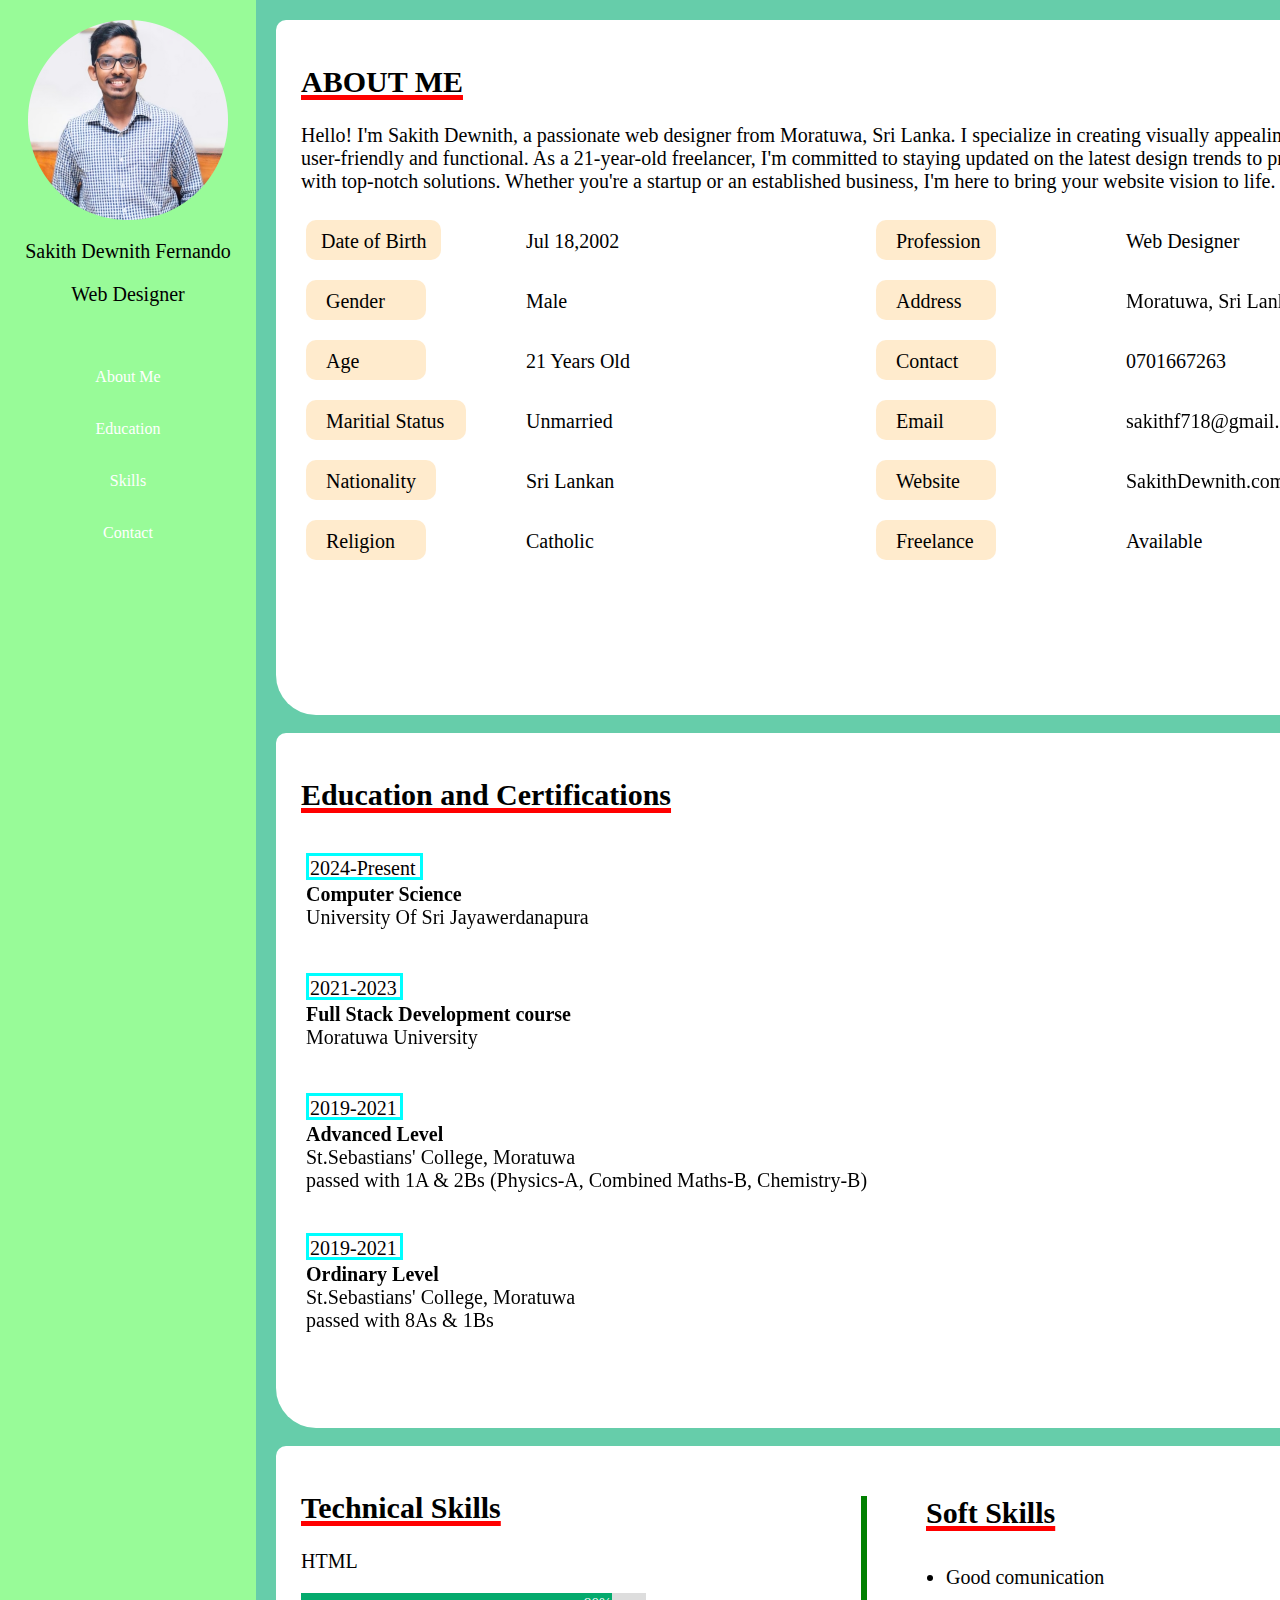
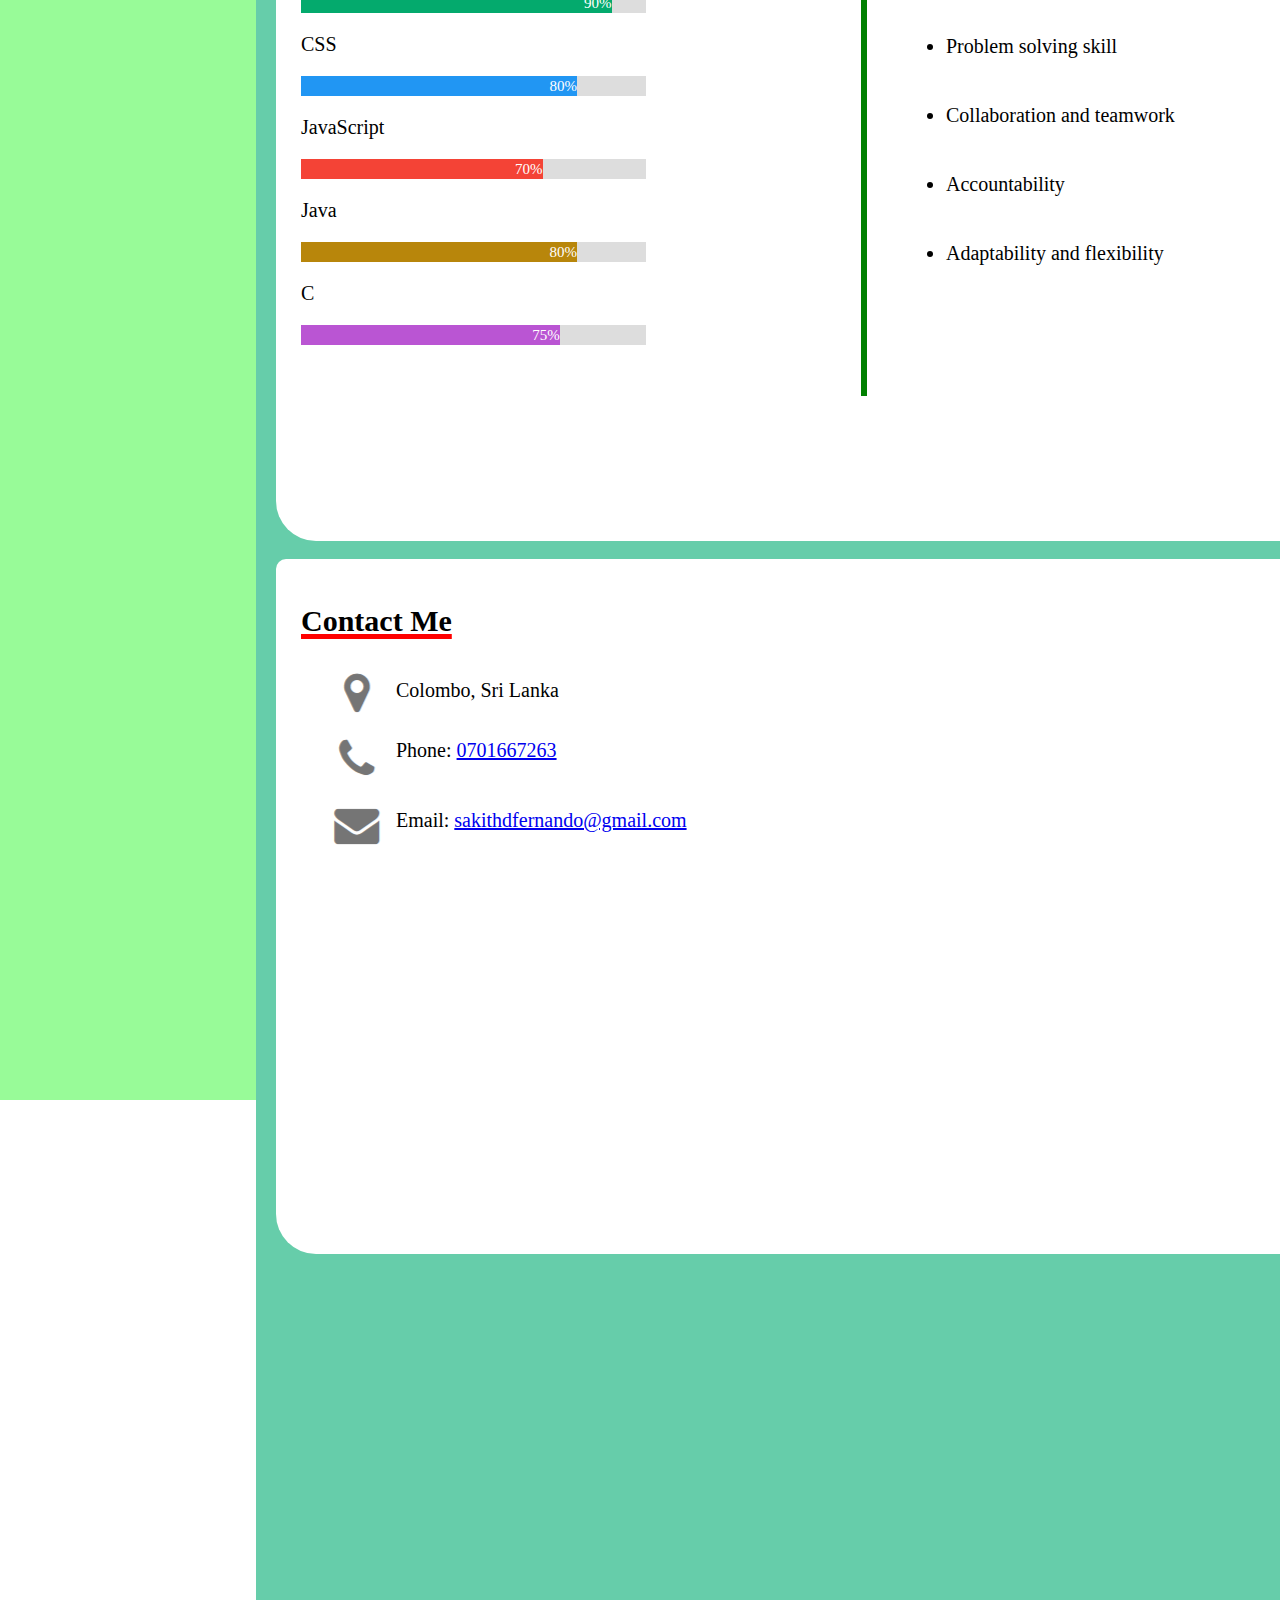
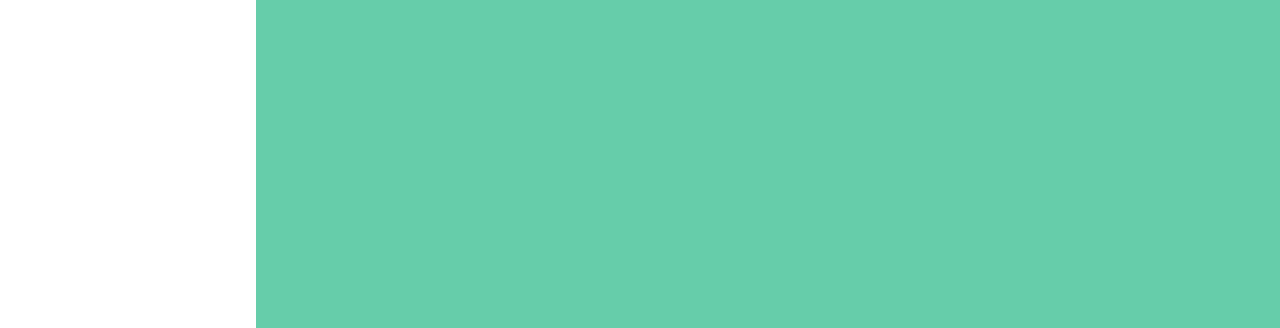
<file: index.html>
<html>
  <head>
     <title>Portfolio</title>
     <link rel="stylesheet" href="style.css">
    
  </head>

  <body>
     <aside>
     
        <img src="me.png" alt="sakith img">
        <br>
        <p id="p0">Sakith Dewnith Fernando</p>
        <p>Web Designer</p>
        <br>
        <ul>
            <li><a href="#about">About Me</a></li><br>
            <li><a href="#education">Education</a></li><br>
            <li><a href="#skills">Skills</a></li><br>
            <li><a href="#contact">Contact</a></li><br>
        </ul>
    
    </aside>

     <main>
        <div id="about">
         <h2>ABOUT ME</h2>
         <p>Hello! I'm Sakith Dewnith, a passionate web designer from Moratuwa, Sri Lanka. I specialize in creating visually appealing websites that are user-friendly and functional. As a 21-year-old freelancer, I'm committed to staying updated on the latest design trends to provide my clients with top-notch solutions. Whether you're a startup or an established business, I'm here to bring your website vision to life.</p>         

         <div id="div1">Date of Birth</div>
         <p id="p1">Jul 18,2002</p>

         <div id="div2">Profession</div>
         <p id="p2">Web Designer</p>

         <div id="div3">Gender</div>
         <p id="p3">Male</p>

         <div id="div4">Address</div>          
         <p id="p4">Moratuwa, Sri Lanka</p>  
       
         <div id="div5">Age</div> 
         <p id="p5">21 Years Old</p>

         <div id="div6">Contact</div> 
         <p id="p6">0701667263</p>

         <div id="div7">Maritial Status</div> 
         <p id="p7">Unmarried</p>

         <div id="div8">Email</div> 
         <p id="p8">sakithf718@gmail.com</p>

         <div id="div9">Nationality</div> 
         <p id="p9">Sri Lankan</p>

         <div id="div10">Website</div> 
         <p id="p10">SakithDewnith.com</p>

         <div id="div11">Religion</div> 
         <p id="p11">Catholic</p>

         <div id="div12">Freelance</div> 
         <p id="p12">Available</p>


        </div>
        
        <br>

        <div id="education">
          <h2>Education and Certifications</h2>
          <div id="div13">2024-Present</div>
          <p id="p13"><b>Computer Science</b><br>University Of Sri Jayawerdanapura</p>

          <div id="div14">2021-2023</div>
          <p id="p14"><b>Full Stack Development course</b><br>Moratuwa University</p>

          <div id="div15">2019-2021</div>
          <p id="p15"><b>Advanced Level</b><br>St.Sebastians' College, Moratuwa<br>passed with 1A & 2Bs (Physics-A, Combined Maths-B, Chemistry-B)</p>

          <div id="div16">2019-2021</div>
          <p id="p16"><b>Ordinary Level</b><br>St.Sebastians' College, Moratuwa<br>passed with 8As & 1Bs</p>
           

        </div>
        <br>

        <div id="skills">
          <h2>Technical Skills</h2>
          <p>HTML</p>
          <div class="container">
             <div class="skills html">90%</div>
          </div>

          <p>CSS</p>
          <div class="container">
            <div class="skills css">80%</div>
          </div>

          <p>JavaScript</p>
          <div class="container">
            <div class="skills js">70%</div>
          </div>

          <p>Java</p>
          <div class="container">
            <div class="skills java">80%</div>
          </div>
 
          <p>C</p>
          <div class="container">
            <div class="skills c">75%</div>
          </div>

          <div class="vl"></div>         
          
          <h2 id="ss">Soft Skills</h2>
          <ul id="ul2">
            <li>Good comunication</li><br><br>
            <li>Problem solving skill</li><br><br>
            <li>Collaboration and teamwork</li><br><br>
            <li>Accountability</li><br><br>
            <li>Adaptability and flexibility</li>
        </ul>
        </div>

        <br>
        
        <div id="contact">
         <h2>Contact Me</h2>
         <img src="contact.png" alt="contact img">

         <p id="p17">Colombo, Sri Lanka</p>
         <p id="p18">Phone: <a href="tel:0701667263">0701667263</a></p>
         <p id="p19">Email: <a href="mailto: sakithdfernando@gmail.com">sakithdfernando@gmail.com</a></p>
        </div>

     </main>
  </body>
</html>
</file>
<file: style.css>
body {
   margin: 0;
   padding: 0;
   position: relative;
}

main {
   position: absolute;
   top: 0;
   right: 0;
   width: 80%;
   height: 392vh;
   background:MediumAquaMarine;
   padding: 20px;
   box-sizing: border-box;
}

aside {
   position: fixed;
   top: 0;
   left: 0;
   width: 20%;
   height: 300vh;
   background: PaleGreen;
   color: white;
   padding-top: 20px;
   box-sizing: border-box;
   text-align: center;
}

aside ul {
   list-style-type: none;
   padding: 0;
}

aside ul li {
   padding: 8px 16px;
   text-align: center;
}

aside ul li a {
   color: white;
   text-decoration: none;
   display: block;
}

aside ul li a:hover {
   background-color: #575757;
}

#about,#skills,#education,#contact{
   background-color: white;
   height:675px;
   width: 1150px;
   padding-left: 25px;
   padding-top: 20px;
   border-radius: 10px 30px 20px 40px;
   position: relative;
   font-size: 20px;
}
 
#div1{
   background-color: BlanchedAlmond;
   text-align: left;
   height:30px;
   width:120px;
   padding-left: 15px;
   padding-top: 10px;
   border-radius: 10px 10px 10px 10px;
   position: absolute;
   top:200;
   left:30;
}
       
#div2{
   background-color: BlanchedAlmond;
   text-align: left;
   height:30px;
   width:100px;
   padding-left: 20px;
   padding-top: 10px;
   border-radius: 10px 10px 10px 10px;
   position: absolute;
   top:200;
   left:600;
}
      
#div3{
   background-color: BlanchedAlmond;
   text-align: left;
   height:30px;
   width:100px;
   padding-left: 20px;
   padding-top: 10px;
   border-radius: 10px 10px 10px 10px;
   position: absolute;
   top:260;
   left:30;
}
  
#div4{
   background-color: BlanchedAlmond;
   text-align: left;
   height:30px;
   width:100px;
   padding-left: 20px;
   padding-top: 10px;
   border-radius: 10px 10px 10px 10px;
   position: absolute;
   top:260;
   left:600;
}

#div5{
   background-color: BlanchedAlmond;
   text-align: left;
   height:30px;
   width:100px;
   padding-left: 20px;
   padding-top: 10px;
   border-radius: 10px 10px 10px 10px;
   position: absolute;
   top:320;
   left:30;
}

#div6{
   background-color: BlanchedAlmond;
   text-align: left;
   height:30px;
   width:100px;
   padding-left: 20px;
   padding-top: 10px;
   border-radius: 10px 10px 10px 10px;
   position: absolute;
   top:320;
   left:600;
}

#div7{
    background-color: BlanchedAlmond;
    text-align: left;
    height:30px;
    width:140px;
    padding-left: 20px;
    padding-top: 10px;
    border-radius: 10px 10px 10px 10px;
    position: absolute;
    top:380;
    left:30;
}
       
#div8{
    background-color: BlanchedAlmond;
    text-align: left;
    height:30px;
    width:100px;
    padding-left: 20px;
    padding-top: 10px;
    border-radius: 10px 10px 10px 10px;
    position: absolute;
    top:380;
    left:600;
}

#div9{
    background-color: BlanchedAlmond;
    text-align: left;
    height:30px;
    width:110px;
    padding-left: 20px;
    padding-top: 10px;
    border-radius: 10px 10px 10px 10px;
    position: absolute;
    top:440;
    left:30;
}

#div10{
    background-color: BlanchedAlmond;
    text-align: left;
    height:30px;
    width:100px;
    padding-left: 20px;
    padding-top: 10px;
    border-radius: 10px 10px 10px 10px;
    position: absolute;
    top:440;
    left:600;
}

#div11{
    background-color: BlanchedAlmond;
    text-align: left;
    height:30px;
    width:100px;
    padding-left: 20px;
    padding-top: 10px;
    border-radius: 10px 10px 10px 10px;
    position: absolute;
    top:500;
    left:30;
}

#div12{
    background-color: BlanchedAlmond;
    text-align: left;
    height:30px;
    width:100px;
    padding-left: 20px;
    padding-top: 10px;
    border-radius: 10px 10px 10px 10px;
    position: absolute;
    top:500;
    left:600;
}

#div13{
    background-color:white;
    border-style: solid;
    border-color: Aqua;
    text-align: left;
    height:20px;
    width:110px;
    padding-left: 1px;
    padding-top: 1px;
    border-radius: 0px 0px 0px 0px;
    position: absolute;
    top:120;
    left:30;
}
         
#div14{
    background-color:white;
    border-style: solid;
    border-color: Aqua;
    text-align: left;
    height:20px;
    width:90px;
    padding-left: 1px;
    padding-top: 1px;
    border-radius: 0px 0px 0px 0px;
    position: absolute;
    top:240;
    left:30;
}

#div15{
    background-color:white;
    border-style: solid;
    border-color: Aqua;
    text-align: left;
    height:20px;
    width:90px;
    padding-left: 1px;
    padding-top: 1px;
    border-radius: 0px 0px 0px 0px;
    position: absolute;
    top:360;
    left:30;
}

#div16{
    background-color:white;
    border-style: solid;
    border-color: Aqua;
    text-align: left;
    height:20px;
    width:90px;
    padding-left: 1px;
    padding-top: 1px;
    border-radius: 0px 0px 0px 0px;
    position: absolute;
    top:500;
    left:30;
}

       
aside img {
    margin: 0 auto;
    max-width: 100%;
}

aside p{
    color: black;
    font-size: 20px;
}

#p0{
    color:black;
    font-family:Fantasy;
}

#p1{
    color: black;
    font-size: 20px;
    padding-left:200px;
    padding-bottom:10px;
    position: absolute;
    top:190;
    left:50;
}
       
#p2{
    color: black;
    font-size: 20px;
    padding-left:200px;
    padding-bottom:10px;
    position: absolute;
    top:190;
    left:650;
}

#p3{
    color: black;
    font-size: 20px;
    padding-left:200px;
    padding-bottom:10px;
    position: absolute;
    top:250;
    left:50;
}
       
#p4{
    color: black;
    font-size: 20px;
    padding-left:200px;
    padding-bottom:10px;
    position: absolute;
    top:250;
    left:650;
}

#p5{
    color: black;
    font-size: 20px;
    padding-left:200px;
    padding-bottom:10px;
    position: absolute;
    top:310;
    left:50;
}

#p6{
    color: black;
    font-size: 20px;
    padding-left:200px;
    padding-bottom:10px;
    position: absolute;
    top:310;
    left:650;
}

#p7{
    color: black;
    font-size: 20px;
    padding-left:200px;
    padding-bottom:10px;
    position: absolute;
    top:370;
    left:50;
}

#p8{
    color: black;
    font-size: 20px;
    padding-left:200px;
    padding-bottom:10px;
    position: absolute;
    top:370;
    left:650;
}

#p9{
   color: black;
   font-size: 20px;
   padding-left:200px;
   padding-bottom:10px;
   position: absolute;
   top:430;
   left:50;
}

#p10{
   color: black;
   font-size: 20px;
   padding-left:200px;
   padding-bottom:10px;
   position: absolute;
   top:430;
   left:650;
}

#p11{
   color: black;
   font-size: 20px;
   padding-left:200px;
   padding-bottom:10px;
   position: absolute;
   top:490;
   left:50;
}

#p12{
   color: black;
   font-size: 20px;
   padding-left:200px;
   padding-bottom:10px;
   position: absolute;
   top:490;
   left:650;
}

#p13{
   color: black;
   font-size: 20px;
   padding-left:200px;
   padding-bottom:10px;
   position: absolute;
   top:130;
   left:-170;
}
       
#p14{
   color: black;
   font-size: 20px;
   padding-left:200px;
   padding-bottom:10px;
   position: absolute;
   top:250;
   left:-170;
}

#p15{
   color: black;
   font-size: 20px;
   padding-left:200px;
   padding-bottom:10px;
   position: absolute;
   top:370;
   left:-170;
}

#p16{
    color: black;
    font-size: 20px;
    padding-left:200px;
    padding-bottom:10px;
    position: absolute;
    top:510;
    left:-170;
}
       
#p17{
    position: absolute;
    top:100;
    left:120;
}

#p18{
    position: absolute;
    top:160;
    left:120;
}

#p19{
    position: absolute;
    top: 230;
    left:120;
}

.container {
     width: 30%;
     height: 20px;
     background-color: #ddd;
}

.skills {
     text-align: right;
     padding-top: 2px;
     padding-bottom:10px;
     color: white; 
     height:8px;
     font-size: 15px;
}

.html {width: 90%; background-color: #04AA6D;} 
.css {width: 80%; background-color: #2196F3;} 
.js {width: 70%; background-color: #f44336;} 
.java {width: 80%; background-color:#B8860B;} 
.c {width: 75%; background-color:#BA55D3;}

.vl {
     border-left: 6px solid green;
     height: 500px;
     position: absolute;
     left: 50%;
     margin-left: -3px;
     top: 50;
}

#ss{
     color: black;
     position: absolute;
     top:25;
     left:650;
}
 
#ul2{
     color: black;
     position: absolute;
     top:100;
     left:630;
}
 
h2{
     text-decoration: underline solid red 5px;
}
</file>
